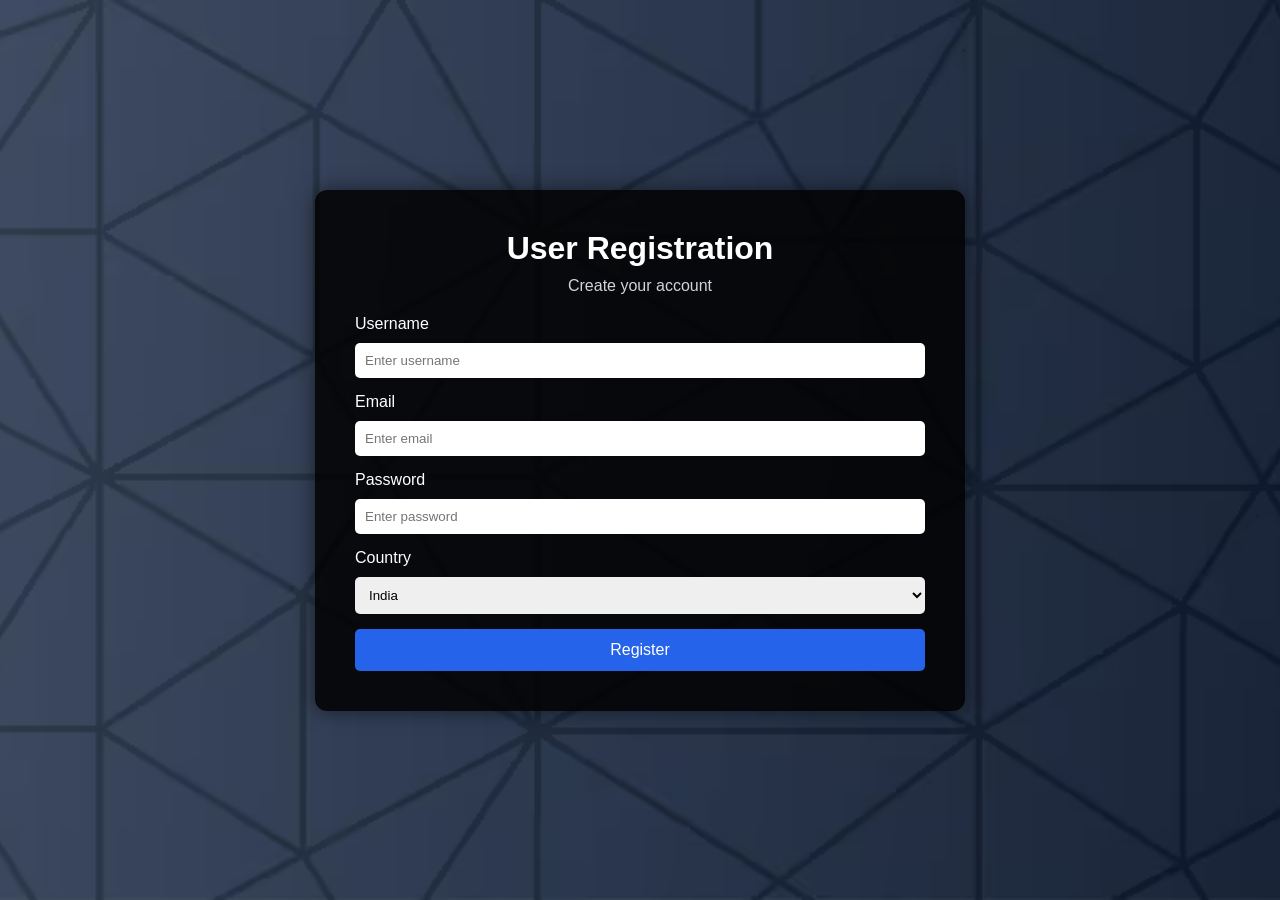
<file: index.html>
<!DOCTYPE html>
<html>
<head>
    <title>User Registration</title>
    <link rel="stylesheet" href="style.css">
</head>
<body>

<div class="container">

    <div class="card">

        <h1>User Registration</h1>
        <p>Create your account</p>

        <form onsubmit="return registerUser()">

            <label>Username</label>
            <input type="text" id="username" placeholder="Enter username">

            <label>Email</label>
            <input type="email" id="email" placeholder="Enter email">

            <label>Password</label>
            <input type="password" id="password" placeholder="Enter password">

            <label>Country</label>
            <select id="country">
                <option>India</option>
                <option>USA</option>
                <option>UK</option>
                <option>Australia</option>
            </select>

            <button type="submit">
                Register
            </button>

        </form>

    </div>

</div>

<script src="script.js"></script>

</body>
</html>
</file>
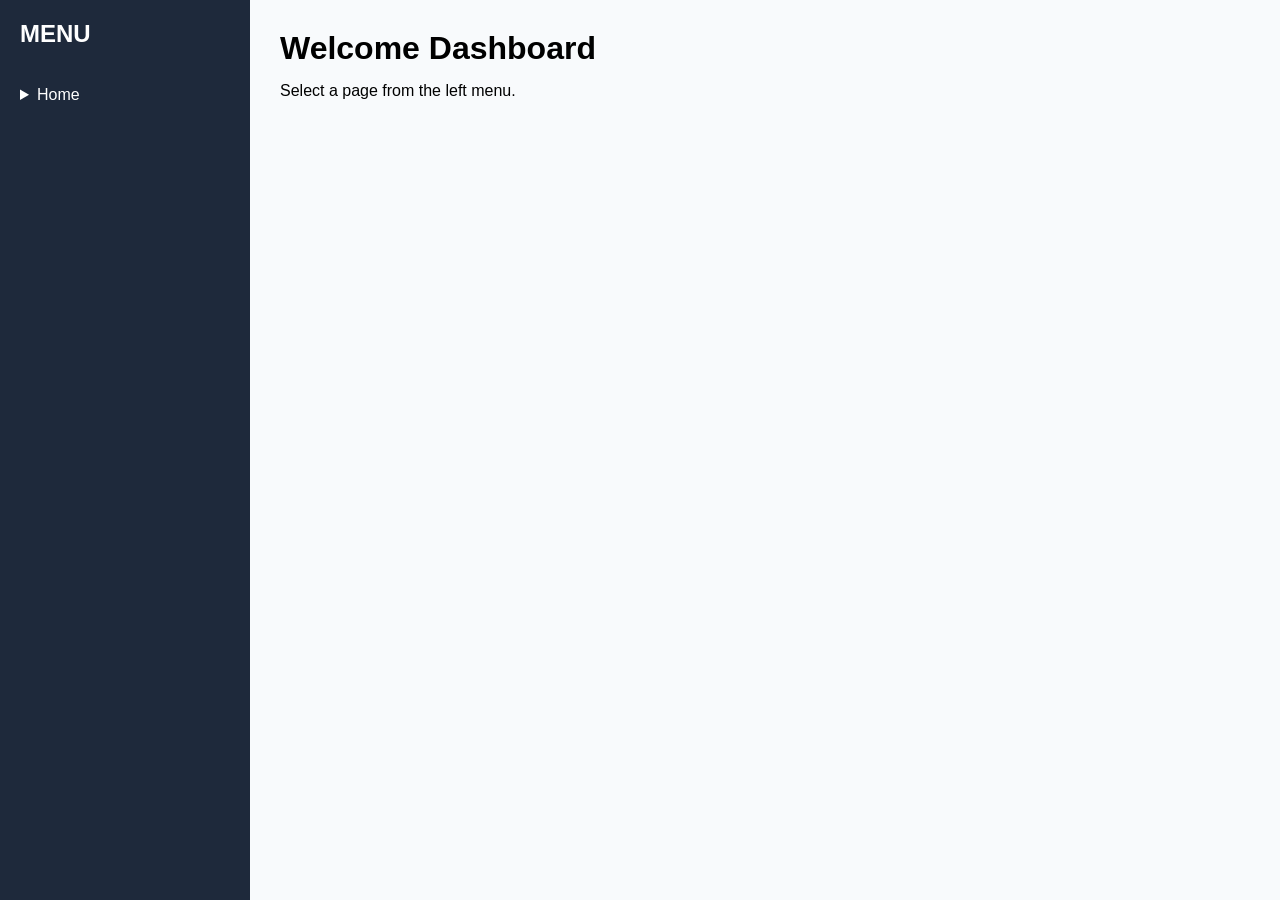
<file: Dashboard.html>
<!DOCTYPE html>
<html>
<head>
    <title>Dashboard</title>
    <link rel="stylesheet" href="style.css">
</head>
<body>

<div class="Dashboard">

    <div class="sidebar">

        <h2>MENU</h2>

&nbsp;
        <details>

            <summary>Home</summary>

            <ul>
                <li><a href="start.html">Start Page</a></li>
                <li><a href="stop.html">Stop Page</a></li>
                <li><a href="resume.html">Resume Page</a></li>
                <li><a href="hold.html">Hold Page</a></li>
                <li><a href="status.html">Status Page</a></li>
            </ul>

        </details>

    </div>

    <div class="content">

        <h1>Welcome Dashboard</h1>


        <p>
            Select a page from the left menu.
        </p>

    </div>

</div>

</body>
</html>
</file>
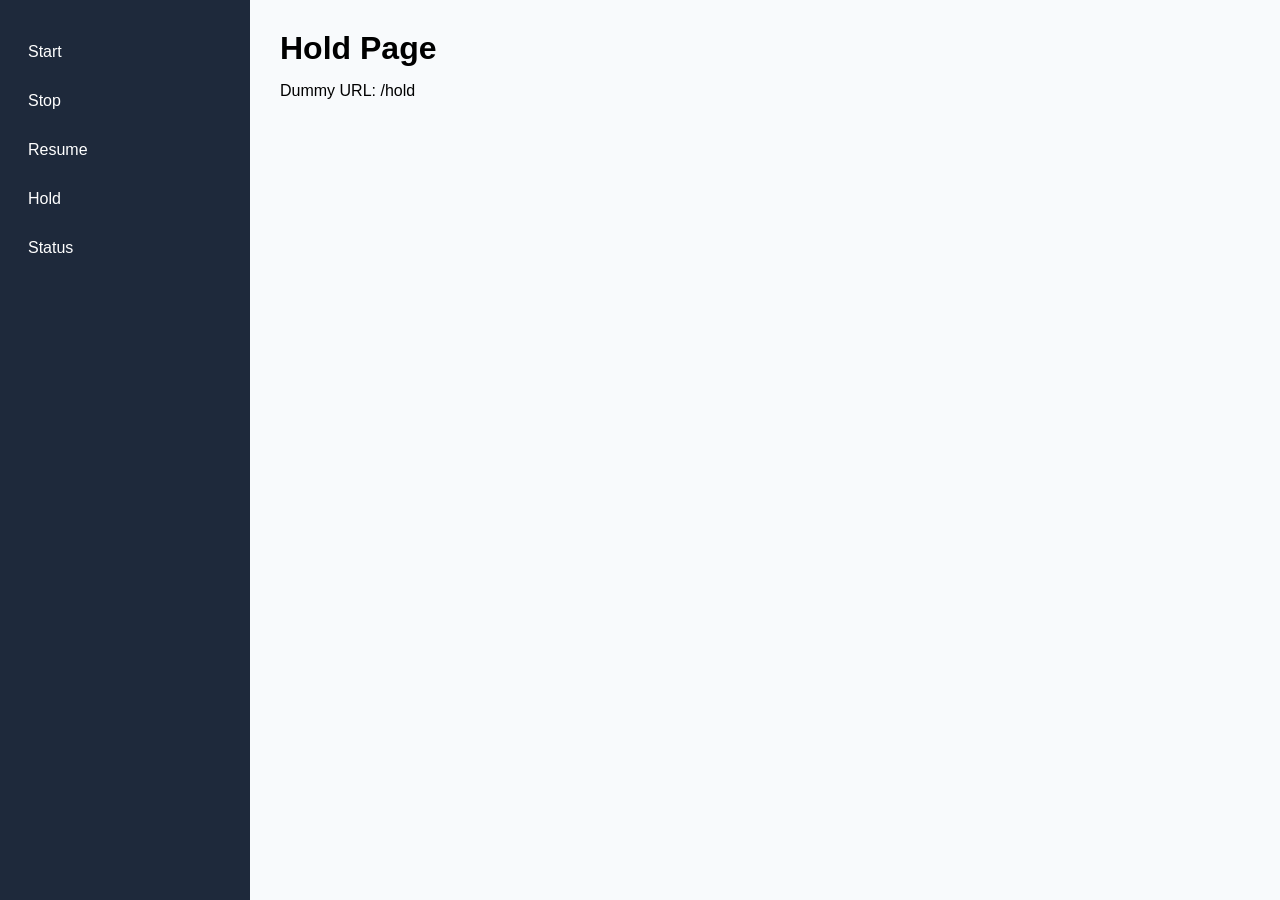
<file: hold.html>
<!DOCTYPE html>
<html>
<head>
<title>Hold Page</title>
<link rel="stylesheet" href="style.css">
</head>
<body>

<div class="Dashboard">

<div class="sidebar">
<ul>
<li><a id="startLink" href="start.html">Start</a></li>
<li><a id="stopLink" href="stop.html">Stop</a></li>
<li><a id="resumeLink" href="resume.html">Resume</a></li>
<li><a id="holdLink" href="hold.html">Hold</a></li>
<li><a id="statusLink" href="status.html">Status</a></li>
</ul>
</div>

<div class="content">
<h1>Hold Page</h1>
<p>Dummy URL: /hold</p>
</div>

</div>

</body>
</html>
</file>
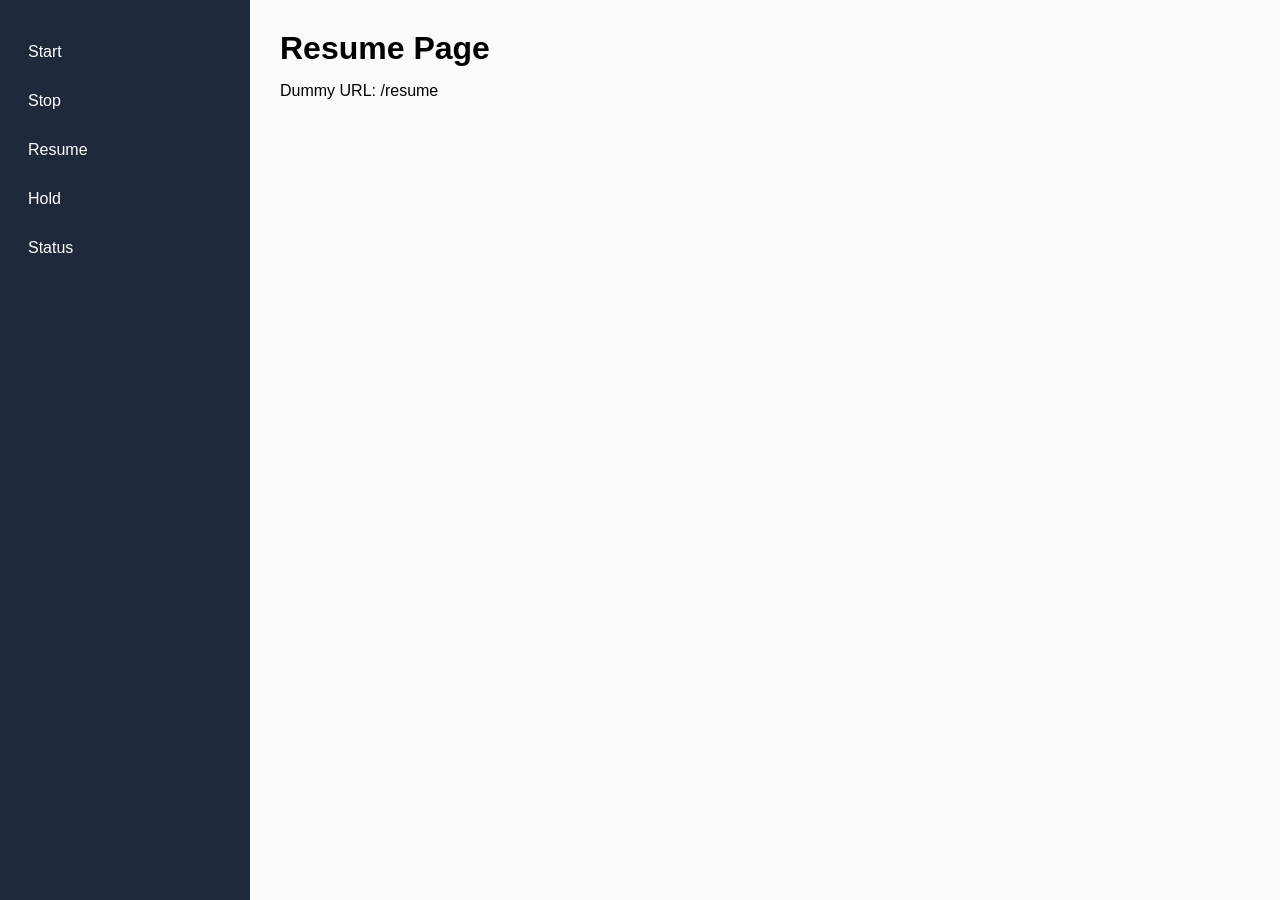
<file: resume.html>
<!DOCTYPE html>
<html>
<head>
<title>Resume Page</title>
<link rel="stylesheet" href="style.css">
</head>
<body>

<div class="Dashboard">

<div class="sidebar">
<ul>
<li><a id="startLink" href="start.html">Start</a></li>
<li><a id="stopLink" href="stop.html">Stop</a></li>
<li><a id="resumeLink" href="resume.html">Resume</a></li>
<li><a id="holdLink" href="hold.html">Hold</a></li>
<li><a id="statusLink" href="status.html">Status</a></li>
</ul>
</div>

<div class="content">
<h1>Resume Page</h1>
<p>Dummy URL: /resume</p>
</div>

</div>

</body>
</html>
</file>
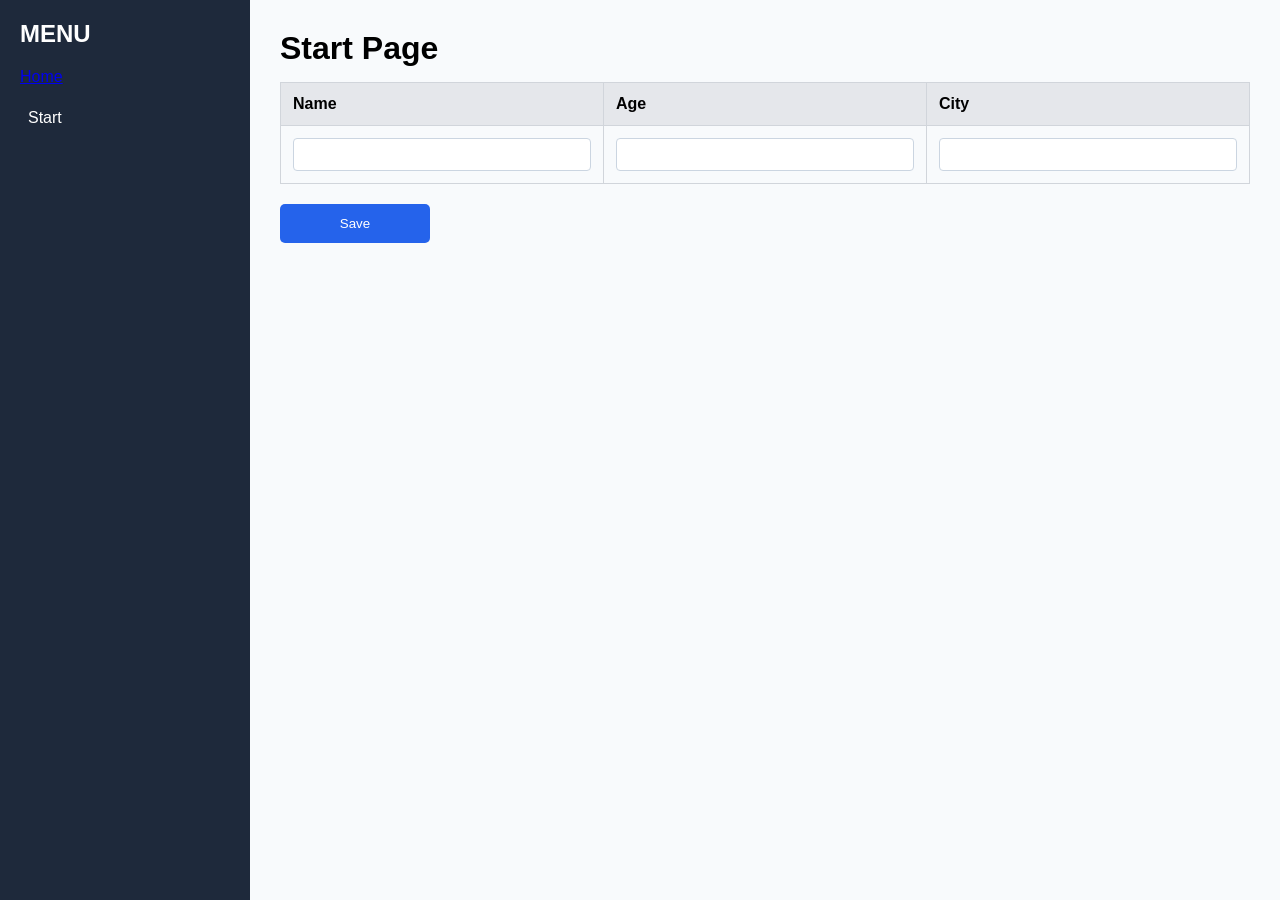
<file: start.html>
<!DOCTYPE html>
<html>
<head>
    <title>Start Page</title>
    <link rel="stylesheet" href="style.css">
</head>
<body>

<div class="Dashboard">

    <div class="sidebar">
        <h2>MENU</h2>
        <a href="Dashboard.html">Home</a>
        

        <ul>
            <li><a href="start.html">Start</a></li>
        </ul>
    </div>

    <div class="content">

        <h1>Start Page</h1>

        <table class="data-table">

            <tr>
                <th>Name</th>
                <th>Age</th>
                <th>City</th>
            </tr>

            <tr>
                <td>
                    <input type="text" id="name">
                </td>
                <td>
                    <input type="number" id="age">
                </td>
                <td>
                    <input type="text" id="city">
                </td>
            </tr>

        </table>

        <button onclick="saveData()" class="save-btn">
            Save
        </button>

    </div>

</div>

<script>
function saveData() {

    let name = document.getElementById("name").value;
    let age = document.getElementById("age").value;
    let city = document.getElementById("city").value;

    if(name === "" || age === "" || city === ""){
        alert("Please enter all values");
        return;
    }

    alert(
        "Saved Successfully!\n\n" +
        "Name: " + name +
        "\nAge: " + age +
        "\nCity: " + city
    );
}
</script>

</body>
</html>
</file>
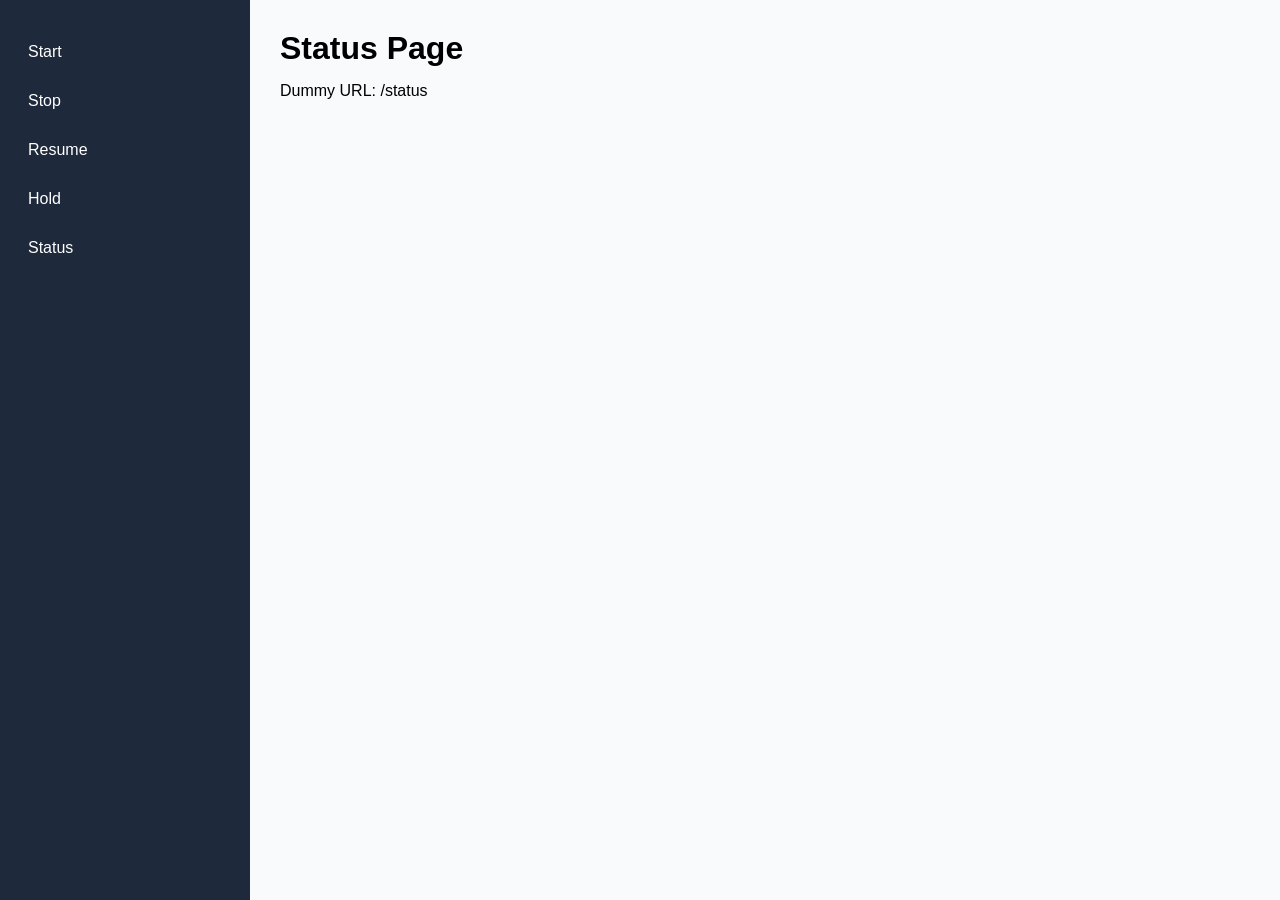
<file: status.html>
<!DOCTYPE html>
<html>
<head>
<title>Status Page</title>
<link rel="stylesheet" href="style.css">
</head>
<body>

<div class="Dashboard">

<div class="sidebar">
<ul>
<li><a href="start.html">Start</a></li>
<li><a href="stop.html">Stop</a></li>
<li><a href="resume.html">Resume</a></li>
<li><a href="hold.html">Hold</a></li>
<li><a href="status.html">Status</a></li>
</ul>
</div>

<div class="content">
<h1>Status Page</h1>
<p>Dummy URL: /status</p>
</div>

</div>

</body>
</html>
</file>
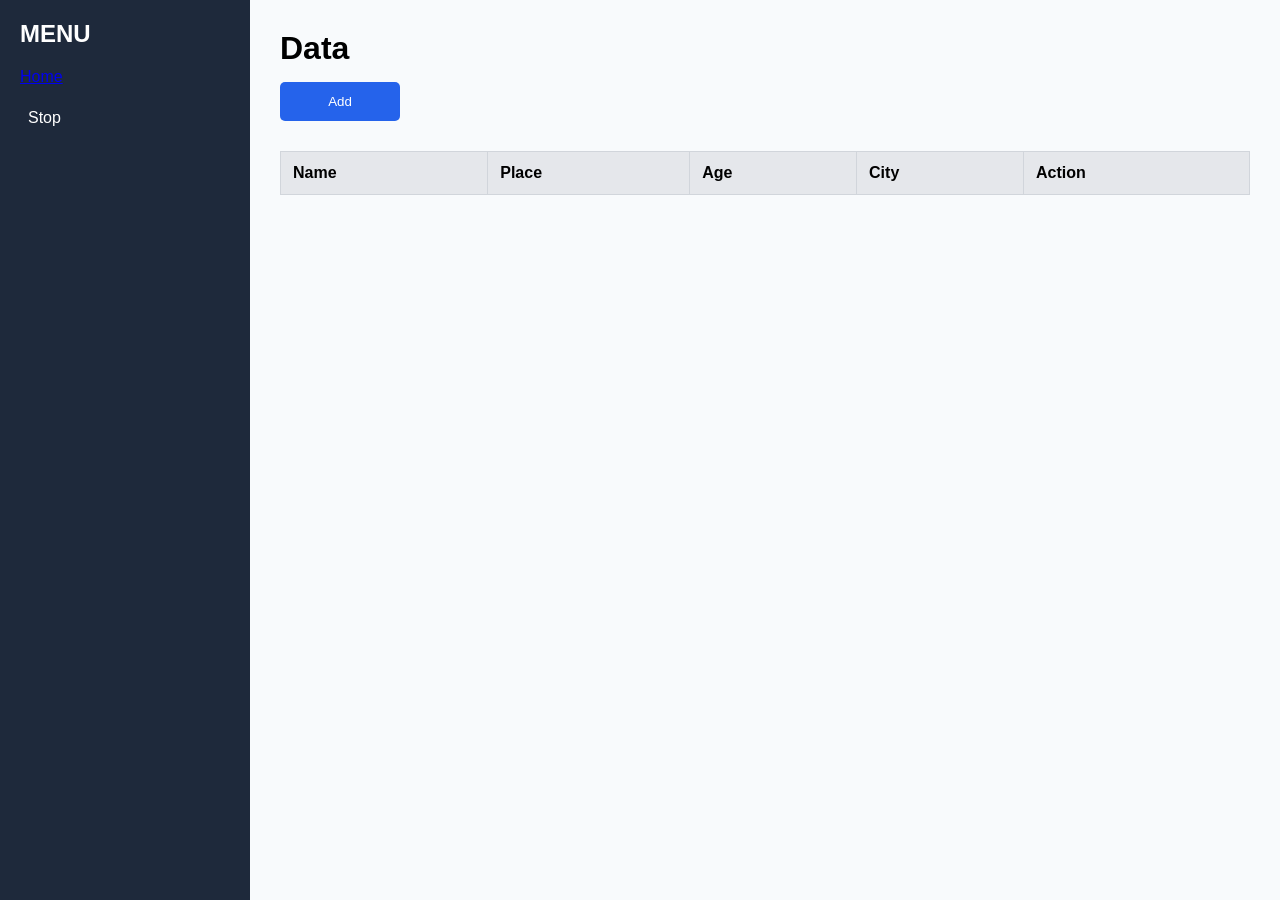
<file: stop.html>
<!DOCTYPE html>
<html>
<head>
    <title>Data Page</title>
    <link rel="stylesheet" href="style.css">
</head>
<body>

<div class="Dashboard">

    <div class="sidebar">
        <h2>MENU</h2>
        <a href="Dashboard.html">Home</a>
        <ul>
            
            
            <li><a href="stop.html">Stop</a></li>
            
        </ul>
    </div>

    <div class="content">

        <h1>Data</h1>

        <button id="addBtn" onclick="addRow()">
            Add
        </button>

        <table class="data-table">

            <thead>
                <tr>
                    <th>Name</th>
                    <th>Place</th>
                    <th>Age</th>
                    <th>City</th>
                    <th>Action</th>
                </tr>
            </thead>

            <tbody id="tableBody">
            </tbody>

        </table>

    </div>

</div>

<script>

function addRow() {

    let tableBody = document.getElementById("tableBody");

    let row = tableBody.insertRow();

    row.innerHTML = `
        <td><input type="text"></td>
        <td><input type="text"></td>
        <td><input type="number"></td>
        <td><input type="text"></td>

        <td>
            <button onclick="saveRow(this)">Save</button>
            <button onclick="editRow(this)" disabled>Edit</button>
        </td>
    `;
}

function saveRow(saveBtn) {

    let row = saveBtn.closest("tr");

    let inputs = row.querySelectorAll("input");

    inputs.forEach(input => {
        input.setAttribute("readonly", true);
    });

    let editBtn =
        saveBtn.parentElement.querySelectorAll("button")[1];

    editBtn.disabled = false;

    alert("Record Saved Successfully");
}

function editRow(editBtn) {

    let row = editBtn.closest("tr");

    let inputs = row.querySelectorAll("input");

    inputs.forEach(input => {
        input.removeAttribute("readonly");
    });

    let saveBtn =
        editBtn.parentElement.querySelectorAll("button")[0];

    saveBtn.style.display = "none";

    editBtn.innerText = "Update";

    editBtn.onclick = function() {
        updateRow(this);
    };
}

function updateRow(updateBtn) {

    let row = updateBtn.closest("tr");

    let inputs = row.querySelectorAll("input");

    inputs.forEach(input => {
        input.setAttribute("readonly", true);
    });

    let saveBtn =
        updateBtn.parentElement.querySelectorAll("button")[0];

    saveBtn.style.display = "inline-block";

    updateBtn.innerText = "Edit";

    updateBtn.onclick = function() {
        editRow(this);
    };

    alert("Record Updated Successfully");
}

</script>

</body>
</html>
</file>
<file: style.css>
*{
    margin:0;
    padding:0;
    box-sizing:border-box;
    font-family:Arial,sans-serif;
}

/* ---------------- LOGIN PAGE ---------------- */

body{
    background:#f4f4f4;
}

/* Only login page container */
.container{
    display:flex;
    justify-content:center;
    align-items:center;
    height:100vh;

    background-image:url("login-bg.jpg");
    background-size:cover;
    background-position:center;
    background-repeat:no-repeat;
}

.card{
    width:650px;
    padding:40px;
    border-radius:12px;

    background:rgba(0,0,0,0.85);
    color:white;

    box-shadow:0 0 20px rgba(0,0,0,0.5);
}

.card h1{
    text-align:center;
    margin-bottom:10px;
}

.card p{
    text-align:center;
    margin-bottom:20px;
    color:#d1d5db;
}

.card label{
    display:block;
    margin-bottom:5px;
}

.card input,
.card select{
    width:100%;
    padding:10px;
    margin-top:5px;
    margin-bottom:15px;
    border:none;
    border-radius:5px;
}

.card button{
    width:100%;
    padding:12px;
    background:#2563eb;
    color:white;
    border:none;
    border-radius:5px;
    cursor:pointer;
    font-size:16px;
}

.card button:hover{
    background:#1d4ed8;
}

/* ---------------- DASHBOARD PAGES ---------------- */

.Dashboard{
    display:flex;
    height:100vh;
}

.sidebar{
    width:250px;
    background:#1e293b;
    color:white;
    padding:20px;
}

.sidebar h2{
    margin-bottom:20px;
}

.sidebar ul{
    list-style:none;
}

.sidebar ul li{
    margin:15px 0;
}

.sidebar ul li a{
    color:white;
    text-decoration:none;
    display:block;
    padding:8px;
    border-radius:5px;
}

.sidebar ul li a:hover{
    background:#334155;
}

.content{
    flex:1;
    padding:30px;
    background:#f8fafc;
}

.content h1{
    margin-bottom:15px;
}
/* ---------------- start PAGE ---------------- */

.data-table{
    width:100%;
    border-collapse:collapse;
    margin-top:20px;
}

.data-table th,
.data-table td{
    border:1px solid #ccc;
    padding:12px;
    text-align:left;
}

.data-table th{
    background:#e5e7eb;
}

.data-table input{
    width:100%;
    padding:8px;
}

.save-btn{
    margin-top:20px;
    width:150px;
    padding:12px;
    background:#2563eb;
    color:white;
    border:none;
    border-radius:5px;
    cursor:pointer;
}

/* ---------------- stop PAGE ---------------- */

/* Add Button */
#addBtn{
    width:120px;
    padding:12px;
    background:#2563eb;
    color:white;
    border:none;
    border-radius:5px;
    cursor:pointer;
    margin-bottom:20px;
}

/* Save, Edit, Update Buttons */
.data-table button{
    padding:8px 15px;
    background:#2563eb;
    color:white;
    border:none;
    border-radius:5px;
    cursor:pointer;
    margin-right:5px;
}

/* Hover Effect */
.data-table button:hover,
#addBtn:hover{
    background:#1d4ed8;
}

/* Disabled Edit Button */
.data-table button:disabled{
    background:#94a3b8;
    cursor:not-allowed;
}

/* Table Styling */
.data-table{
    width:100%;
    border-collapse:collapse;
    margin-top:10px;
}

.data-table th,
.data-table td{
    border:1px solid #d1d5db;
    padding:12px;
    text-align:left;
}

.data-table th{
    background:#e5e7eb;
}

.data-table input{
    width:100%;
    padding:8px;
    border:1px solid #cbd5e1;
    border-radius:4px;
}
</file>
